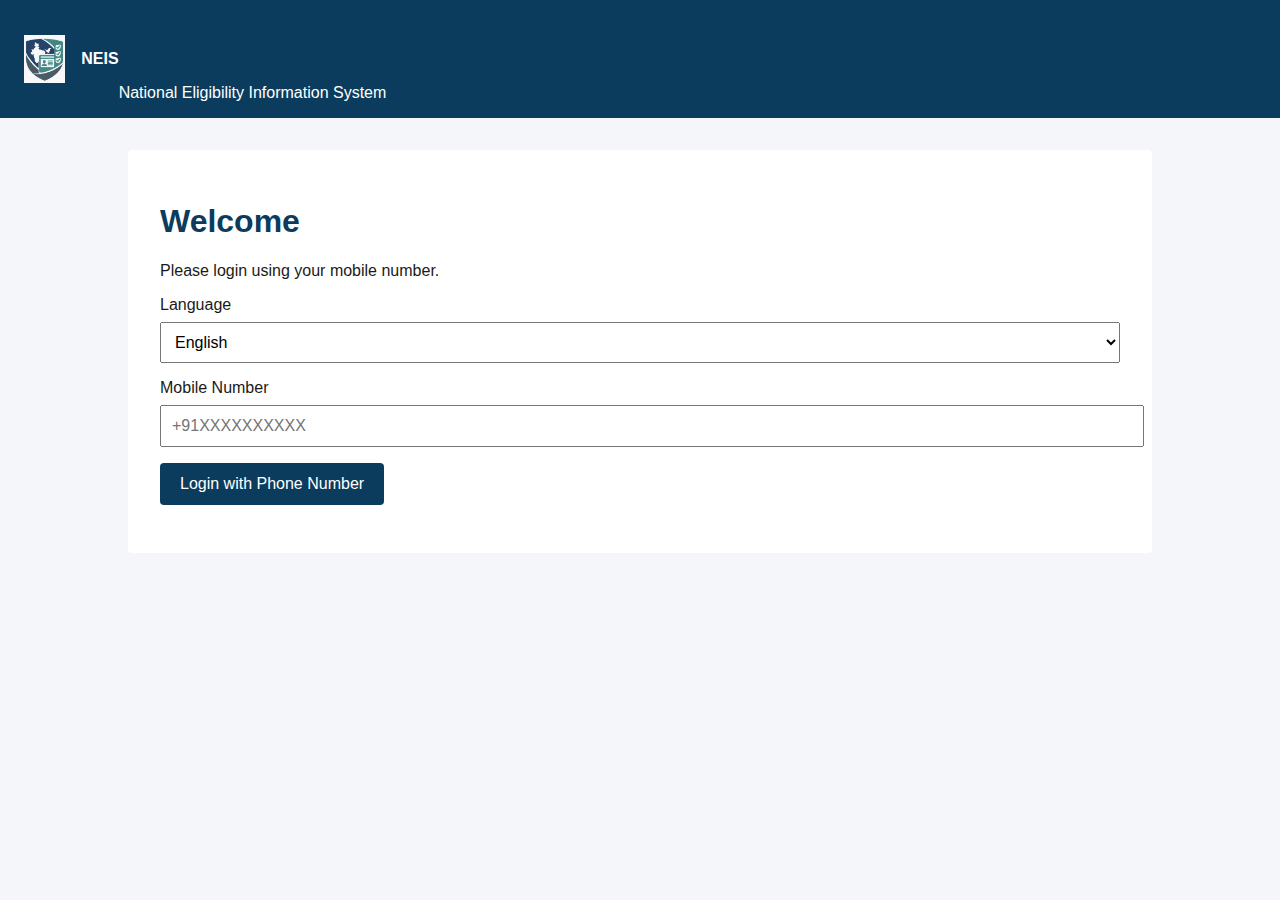
<file: index.html>
<!DOCTYPE html>
<html lang="en">
<head>
    <meta charset="UTF-8">
    <title>NEIS – National Eligibility Information System</title>
    <link rel="stylesheet" href="css/gov.css">
</head>
<body>

<header>
    <img src="./assets/neis-logo.png" alt="NEIS Logo" onerror="this.style.display='none'">
    <span style="font-weight:600;">NEIS</span>
    <div>
        <h2>NEIS</h2>
        <div>National Eligibility Information System</div>
    </div>
</header>

<div class="container">
    <h1>Welcome</h1>
    <p>Please login using your mobile number.</p>

    <label>Language</label>
    <select id="language">
        <option value="en">English</option>
        <option value="hi">हिन्दी</option>
        <option value="mr">मराठी</option>
    </select>

    <label>Mobile Number</label>
    <input type="tel" id="phone" placeholder="+91XXXXXXXXXX">

    <button onclick="sendOTP()">Login with Phone Number</button>

    <div class="status" id="status"></div>
</div>

<script src="js/firebase.js"></script>
<script src="js/auth.js"></script>
</body>
</html>
</file>
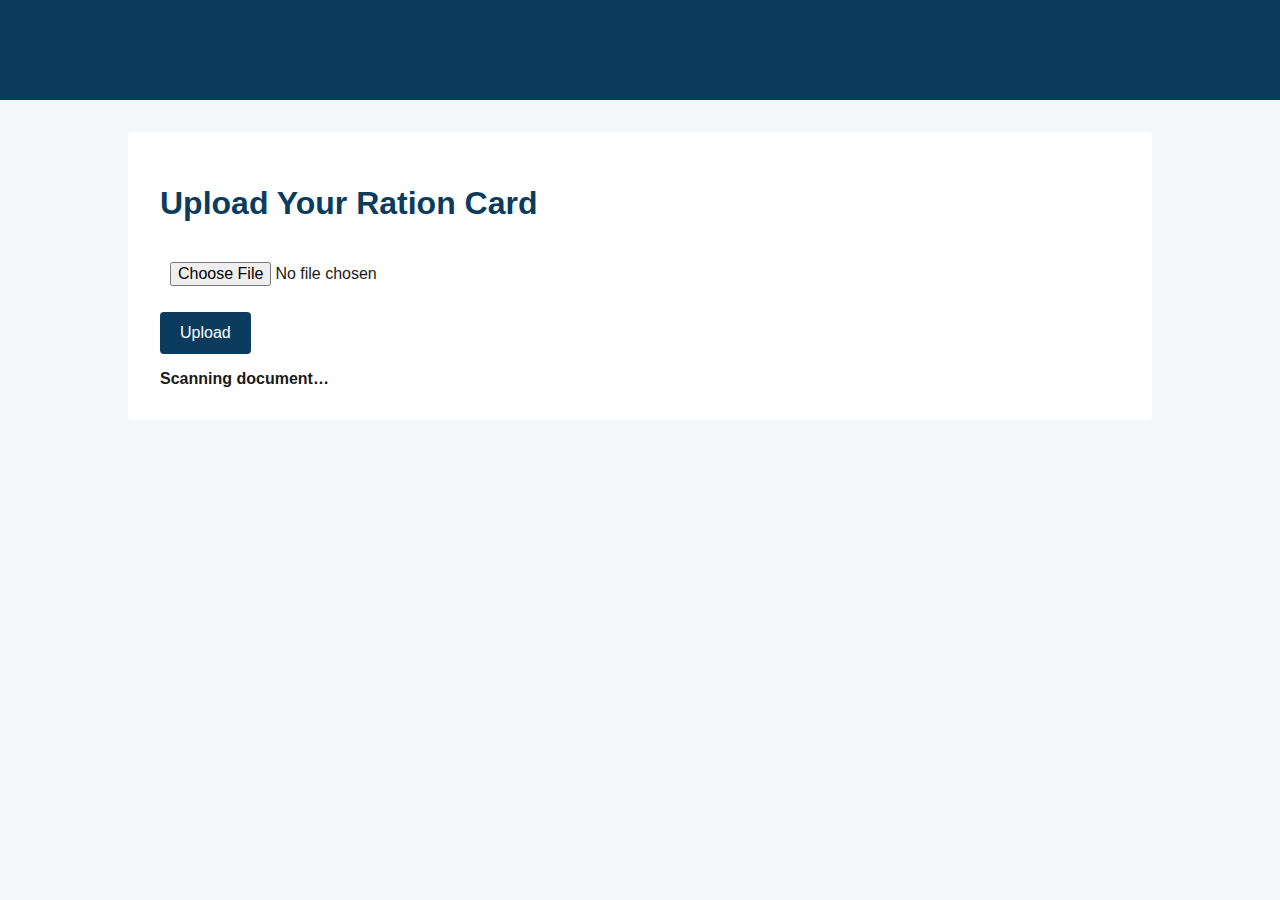
<file: upload.html>
<!DOCTYPE html>
<html>
<head>
    <title>Upload Documents – NEIS</title>
    <link rel="stylesheet" href="css/gov.css">
</head>
<body>

<header>
    <h2>Upload Documents</h2>
</header>

<div class="container">
    <h1>Upload Your Ration Card</h1>

    <input type="file" id="rationCard">

    <button onclick="uploadDoc()">Upload</button>

    <div class="status" id="uploadStatus">Scanning document…</div>
</div>

<script src="js/firebase.js"></script>
<script src="js/upload.js"></script>
</body>
</html>
</file>
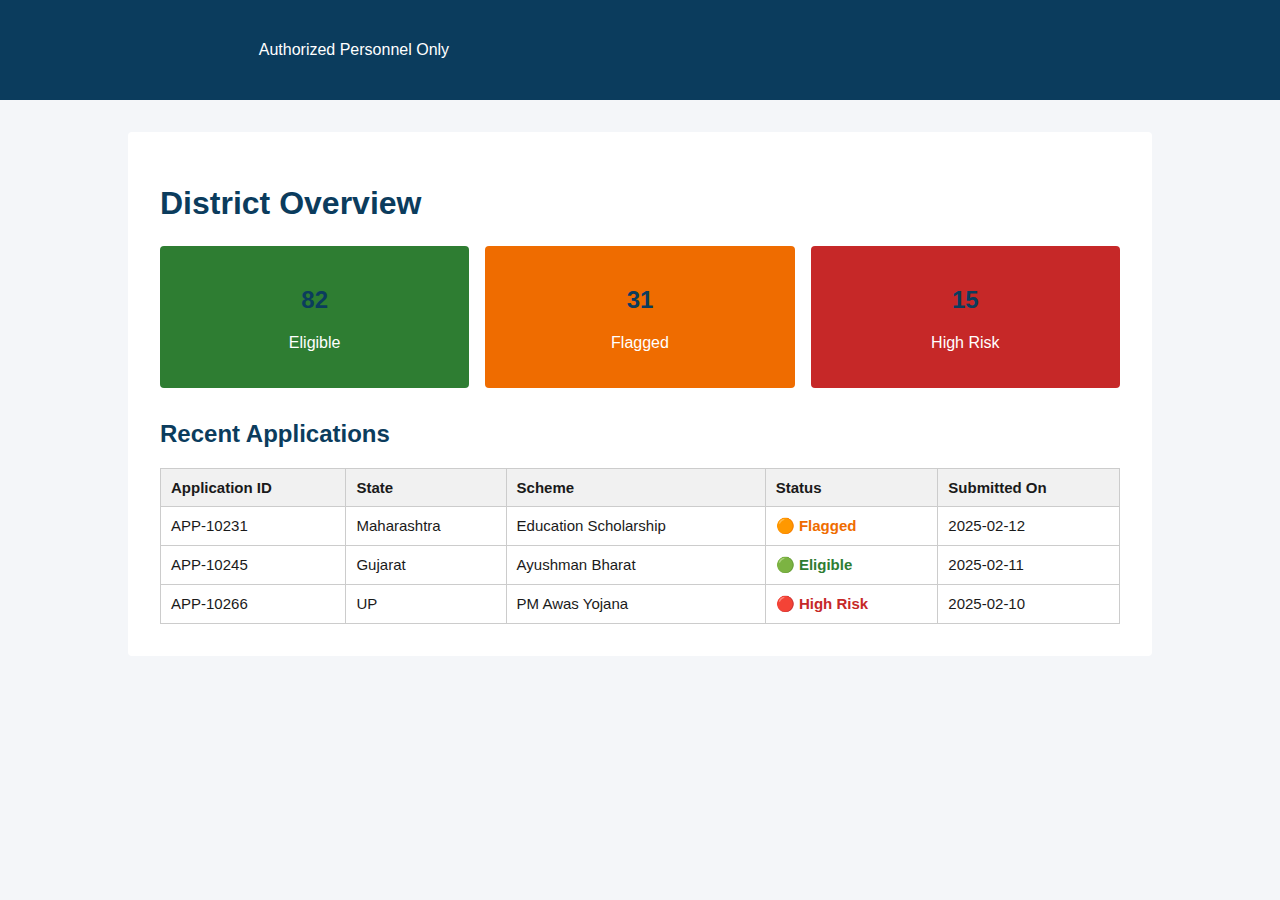
<file: admin/admin.html>
<!DOCTYPE html>
<html lang="en">
<head>
    <meta charset="UTF-8">
    <title>NEIS – Officer Dashboard</title>
    <link rel="stylesheet" href="../css/gov.css">
    <link rel="stylesheet" href="admin.css">
</head>
<body>

<header>
    <h2>NEIS – Officer Portal</h2>
    <span>Authorized Personnel Only</span>
</header>

<div class="container">
    <h1>District Overview</h1>

    <!-- Summary Cards -->
    <div class="dashboard-cards">
        <div class="card green">
            <h2 id="eligibleCount">0</h2>
            <p>Eligible</p>
        </div>
        <div class="card orange">
            <h2 id="flaggedCount">0</h2>
            <p>Flagged</p>
        </div>
        <div class="card red">
            <h2 id="highRiskCount">0</h2>
            <p>High Risk</p>
        </div>
    </div>

    <h2 style="margin-top:32px;">Recent Applications</h2>

    <table class="gov-table">
        <thead>
            <tr>
                <th>Application ID</th>
                <th>State</th>
                <th>Scheme</th>
                <th>Status</th>
                <th>Submitted On</th>
            </tr>
        </thead>
        <tbody id="appTable"></tbody>
    </table>
</div>

<script src="admin.js"></script>
</body>
</html>
</file>
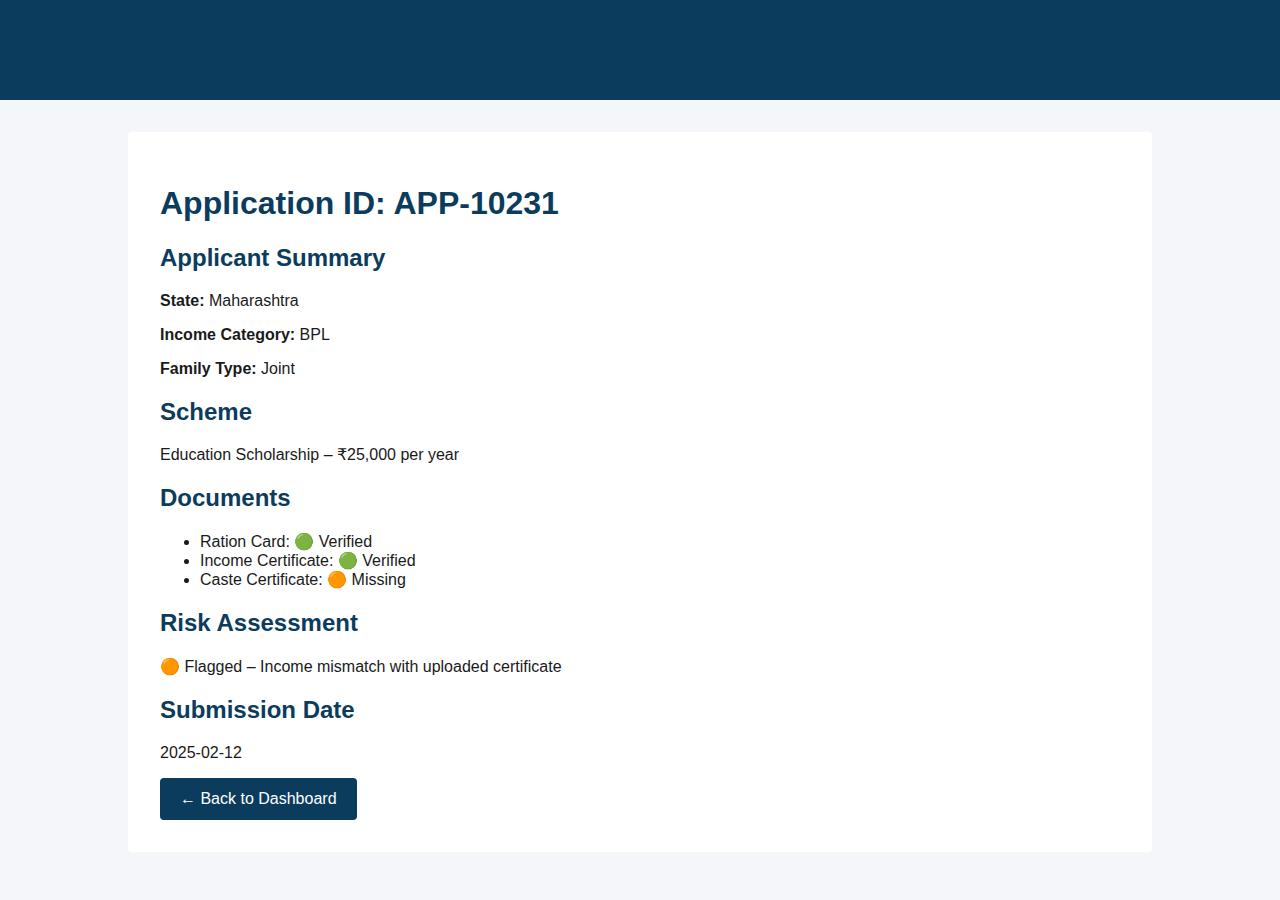
<file: admin/application.html>
<!DOCTYPE html>
<html lang="en">
<head>
    <meta charset="UTF-8">
    <title>Application Details – NEIS</title>
    <link rel="stylesheet" href="../css/gov.css">
    <link rel="stylesheet" href="admin.css">
</head>
<body>

<header>
    <h2>NEIS – Application Review</h2>
</header>

<div class="container">
    <h1 id="appId">Application</h1>

    <h2>Applicant Summary</h2>
    <p><strong>State:</strong> <span id="state"></span></p>
    <p><strong>Income Category:</strong> <span id="income"></span></p>
    <p><strong>Family Type:</strong> <span id="family"></span></p>

    <h2>Scheme</h2>
    <p id="scheme"></p>

    <h2>Documents</h2>
    <ul id="documents"></ul>

    <h2>Risk Assessment</h2>
    <p id="risk"></p>

    <h2>Submission Date</h2>
    <p id="submitted"></p>

    <button onclick="goBack()">← Back to Dashboard</button>
</div>

<script src="application.js"></script>
</body>
</html>
</file>
<file: css/gov.css>
/* Government-style minimal CSS */

body {
    margin: 0;
    font-family: "Noto Sans", "Roboto", Arial, sans-serif;
    background-color: #f4f6f9;
    color: #1a1a1a;
}

header {
    background-color: #0b3c5d;
    color: white;
    padding: 16px 24px;
    display: flex;
    align-items: center;
}

header img {
    height: 48px;
    margin-right: 16px;
}

.container {
    max-width: 960px;
    margin: 32px auto;
    background: white;
    padding: 32px;
    border-radius: 4px;
}

h1, h2 {
    color: #0b3c5d;
}

button {
    background-color: #0b3c5d;
    color: white;
    border: none;
    padding: 12px 20px;
    font-size: 16px;
    cursor: pointer;
    border-radius: 4px;
}

button.secondary {
    background-color: #e6e6e6;
    color: #000;
}

input, select {
    width: 100%;
    padding: 10px;
    margin-top: 8px;
    margin-bottom: 16px;
    font-size: 16px;
}

.status {
    margin-top: 16px;
    font-weight: bold;
}

.card {
    flex: 1;
    padding: 20px;
    border-radius: 4px;
    color: white;
    text-align: center;
}

.green { background-color: #2e7d32; }
.orange { background-color: #ef6c00; }
.red { background-color: #c62828; }

/* ---------- Responsive Layout ---------- */

@media (max-width: 768px) {

    header {
        flex-direction: column;
        align-items: flex-start;
    }

    .container {
        margin: 16px;
        padding: 20px;
    }

    h1 {
        font-size: 22px;
    }

    h2 {
        font-size: 18px;
    }

    button {
        width: 100%;
        margin-top: 8px;
    }

    /* Eligibility cards stack */
    .dashboard-cards {
        flex-direction: column;
    }

    .card {
        margin-bottom: 12px;
    }

    .scheme-card {
        font-size: 15px;
    }
}

.scheme-card {
    border: 1px solid #ccc;
    padding: 16px;
    margin-top: 16px;
    border-left: 6px solid #0b3c5d;
}
</file>
<file: admin/admin.css>
.dashboard-cards {
    display: flex;
    gap: 16px;
    margin-top: 24px;
}

.gov-table {
    width: 100%;
    border-collapse: collapse;
    margin-top: 16px;
    font-size: 15px;
}

.gov-table th,
.gov-table td {
    border: 1px solid #ccc;
    padding: 10px;
    text-align: left;
}

.gov-table th {
    background-color: #f1f1f1;
}

.status-ELIGIBLE {
    color: #2e7d32;
    font-weight: bold;
}

.status-FLAGGED {
    color: #ef6c00;
    font-weight: bold;
}

.status-HIGH_RISK {
    color: #c62828;
    font-weight: bold;
}

/* Mobile */
@media (max-width: 768px) {
    .dashboard-cards {
        flex-direction: column;
    }

    .gov-table {
        font-size: 13px;
    }
}
</file>
